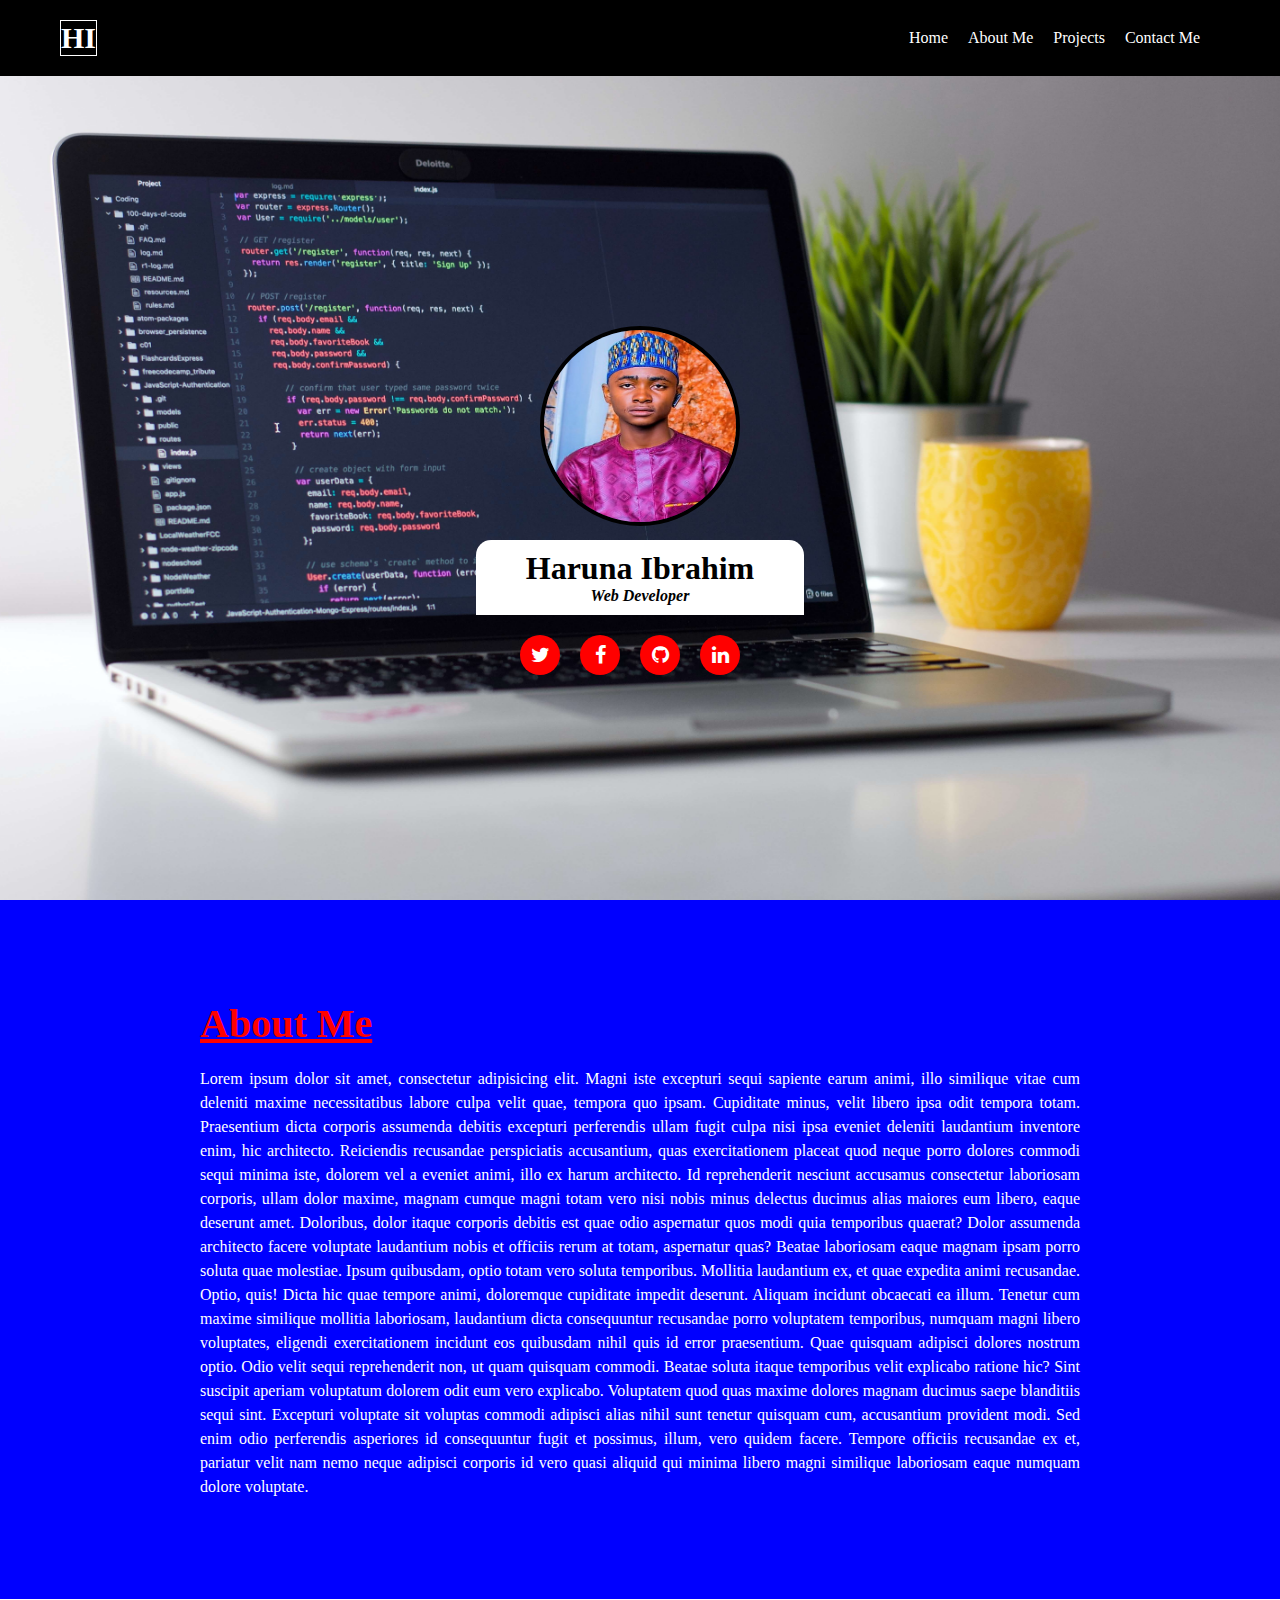
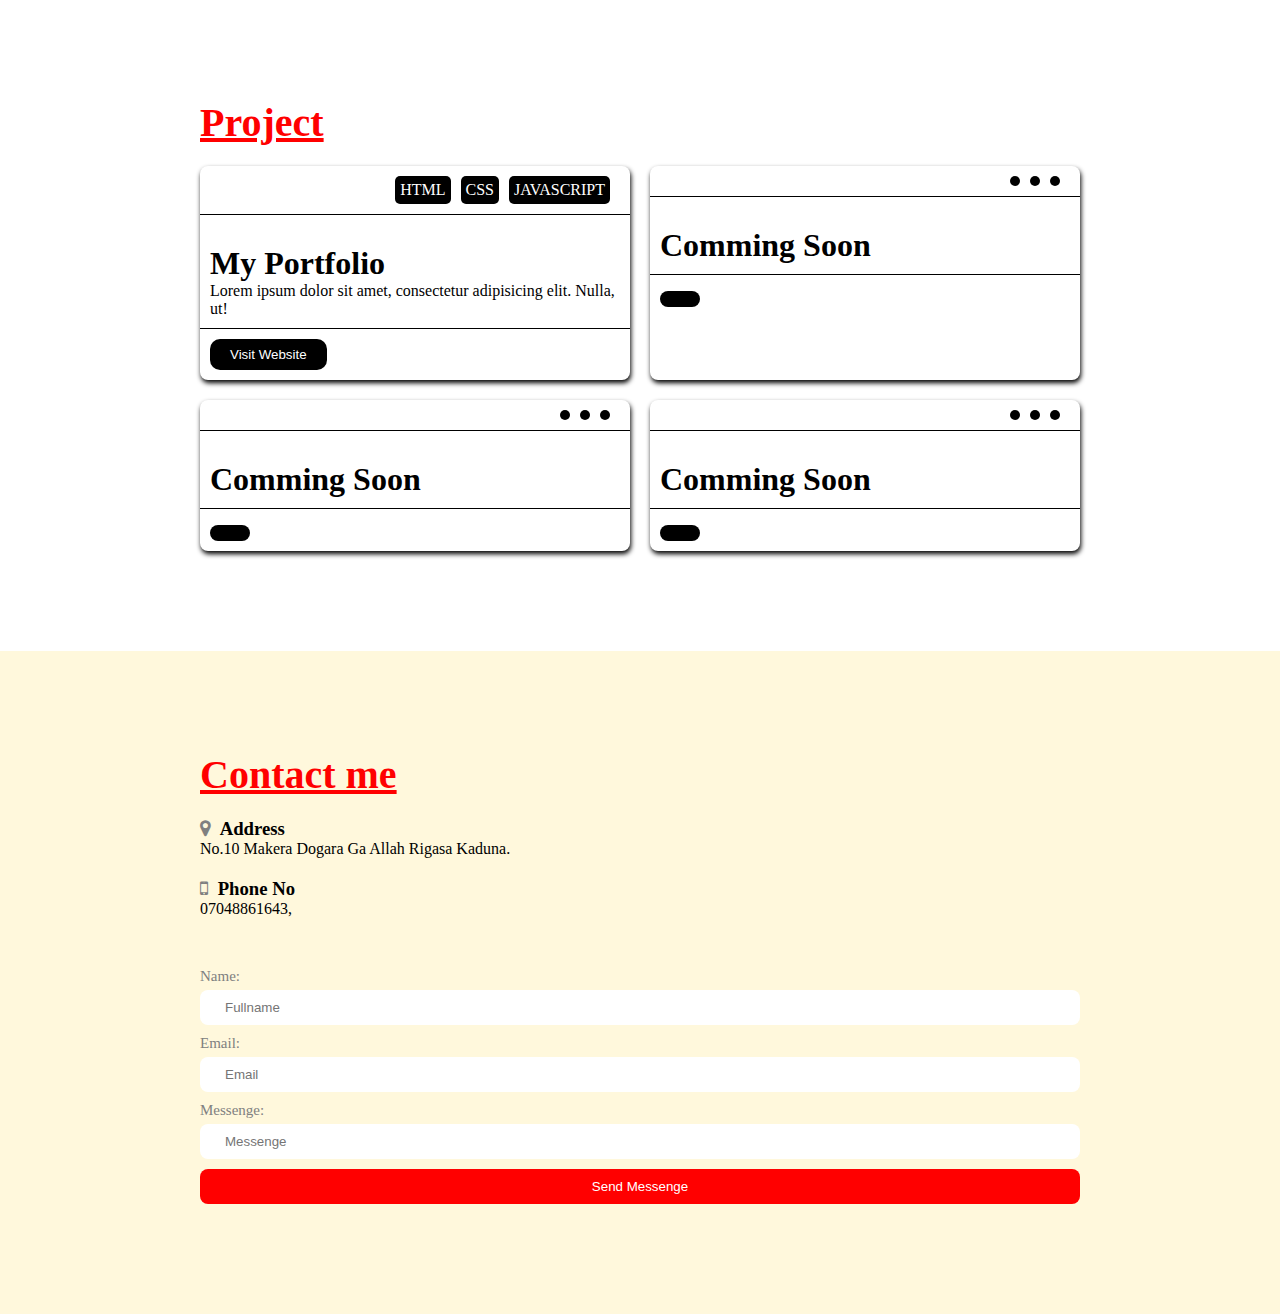
<file: index.html>
<!DOCTYPE html>
<html lang="en">
<head>
    <meta charset="UTF-8">
    <meta http-equiv="X-UA-Compatible" content="IE=edge">
    <meta name="viewport" content="width=device-width, initial-scale=1.0">
    <title> My Portfolio</title>
    <link rel="stylesheet" href="portfolio.css">
    <link rel="stylesheet" href="font-awesome-4.7.0/css/font-awesome.min.css">
</head>
<body>
    
    <div class="container">
        <!-- this is header section -->
       <div class="nav">
        <div class="header">
            <div class="logo">HI</div>
            <div class="menu">
                <ul>
                    <li><a href="#">Home</a></li>
                    <li><a href="#about">About Me</a></li>
                    <li><a href="#projects">Projects</a></li>
                    <li><a href="#contact">Contact Me</a></li>
                </ul>
            </div>
        </div>
       </div>
          <!-- this is the banner-section -->
        <div class="banner">
            <div class="banner-image">
                <img src="yr.jpg"/>
            </div>
            <div class="banner-text">
                <h1>Haruna Ibrahim</h1>
                <p>Web Developer</p>
            </div>
            <div class="banner-icons">
                <div class="icons">
                    <i class="fa fa-twitter"></i>
                    <i class="fa fa-facebook"></i>
                    <i class="fa fa-github"></i>
                    <i class="fa fa-linkedin"></i>
                    
                </div>
            </div>
        </div>

        <div class="about" id="about">
            <div class="section-header">
                <h1>About Me</h1>    
            </div>
            <div>
                <p>Lorem ipsum dolor sit amet, consectetur adipisicing elit. Magni iste excepturi sequi sapiente earum animi, illo similique vitae cum deleniti maxime necessitatibus labore culpa velit quae, tempora quo ipsam. Cupiditate minus, velit libero ipsa odit tempora totam. Praesentium dicta corporis assumenda debitis excepturi perferendis ullam fugit culpa nisi ipsa eveniet deleniti laudantium inventore enim, hic architecto. Reiciendis recusandae perspiciatis accusantium, quas exercitationem placeat quod neque porro dolores commodi sequi minima iste, dolorem vel a eveniet animi, illo ex harum architecto. Id reprehenderit nesciunt accusamus consectetur laboriosam corporis, ullam dolor maxime, magnam cumque magni totam vero nisi nobis minus delectus ducimus alias maiores eum libero, eaque deserunt amet. Doloribus, dolor itaque corporis debitis est quae odio aspernatur quos modi quia temporibus quaerat? Dolor assumenda architecto facere voluptate laudantium nobis et officiis rerum at totam, aspernatur quas? Beatae laboriosam eaque magnam ipsam porro soluta quae molestiae. Ipsum quibusdam, optio totam vero soluta temporibus. Mollitia laudantium ex, et quae expedita animi recusandae. Optio, quis! Dicta hic quae tempore animi, doloremque cupiditate impedit deserunt. Aliquam incidunt obcaecati ea illum. Tenetur cum maxime similique mollitia laboriosam, laudantium dicta consequuntur recusandae porro voluptatem temporibus, numquam magni libero voluptates, eligendi exercitationem incidunt eos quibusdam nihil quis id error praesentium. Quae quisquam adipisci dolores nostrum optio. Odio velit sequi reprehenderit non, ut quam quisquam commodi. Beatae soluta itaque temporibus velit explicabo ratione hic? Sint suscipit aperiam voluptatum dolorem odit eum vero explicabo. Voluptatem quod quas maxime dolores magnam ducimus saepe blanditiis sequi sint. Excepturi voluptate sit voluptas commodi adipisci alias nihil sunt tenetur quisquam cum, accusantium provident modi. Sed enim odio perferendis asperiores id consequuntur fugit et possimus, illum, vero quidem facere. Tempore officiis recusandae ex et, pariatur velit nam nemo neque adipisci corporis id vero quasi aliquid qui minima libero magni similique laboriosam eaque numquam dolore voluptate.</p>
            </div>

        </div>
        <!-- this is the project section -->
        <div class="projects" id="projects">
            <div class="section-header">
                <h1>Project</h1>
            </div>
            <div class="list">
                <div class="listItem">
                    <div class="list-header">
                        <ul>
                            <li>HTML</li>
                            <li>CSS</li>
                            <li>JAVASCRIPT</li>
                            
                        </ul>
                    </div>
                    <div class="list-body">
                        <h1>My Portfolio</h1>
                        <p>Lorem ipsum dolor sit amet, consectetur adipisicing elit. Nulla, ut!</p>
                    </div>
                    <div class="list-footer">
                        <button>Visit Website</button>
                    </div>
                </div>

                <div class="listItem">
                    <div class="list-header">
                        <ul>
                            <li></li>
                            <li></li>
                            <li></li>
                            
                        </ul>
                    </div>
                    <div class="list-body">
                        <h1>Comming Soon</h1>
                        <p></p>
                    </div>
                    <div class="list-footer">
                        <button></button>
                    </div>
                </div>


                <div class="listItem">
                    <div class="list-header">
                        <ul>
                            <li></li>
                            <li></li>
                            <li></li>
                            
                        </ul>
                    </div>
                    <div class="list-body">
                        <h1>Comming Soon</h1>
                        <p></p>
                    </div>
                    <div class="list-footer">
                        <button></button>
                    </div>
                </div>


                <div class="listItem">
                    <div class="list-header">
                        <ul>
                            <li></li>
                            <li></li>
                            <li></li>
                            
                        </ul>
                    </div>
                    <div class="list-body">
                        <h1>Comming Soon</h1>
                        <p></p>
                    </div>
                    <div class="list-footer">
                        <button></button>
                    </div>
                </div>

            </div>
        </div>

        <!-- this is the contact section -->
        <div class="contact" id="contact">
            <div class="section-header">
                <h1>Contact me</h1>
            </div>
            <div class="contact-details">
               <h3><i class="fa fa-map-marker"></i> Address</h3>
               <p>No.10 Makera Dogara Ga Allah Rigasa Kaduna.</p> 
               <h3><i class="fa fa-mobile-phone"></i> Phone No</h3>
               <p>07048861643,</p>
            </div>
            <div class="contact-form">
                <form >
                    <div class="form-group">
                        <label for="name">Name:</label>
                        <input type="text" id="name" placeholder="Fullname">
                    </div>
                    <div class="form-group">
                        <label for="email">Email:</label>
                        <input type="email" id="email" placeholder="Email">
                    </div>
                    <div class="form-group">
                        <label for="messenge">Messenge:</label>
                        <input type="text" id="messenge" placeholder="Messenge">
                    </div>
                    <div class="form-group">
                        <input type="submit" value="Send Messenge"/>
                    </div>
                </form>
            </div>
        </div>
    </div>
</body>
</html>
</file>
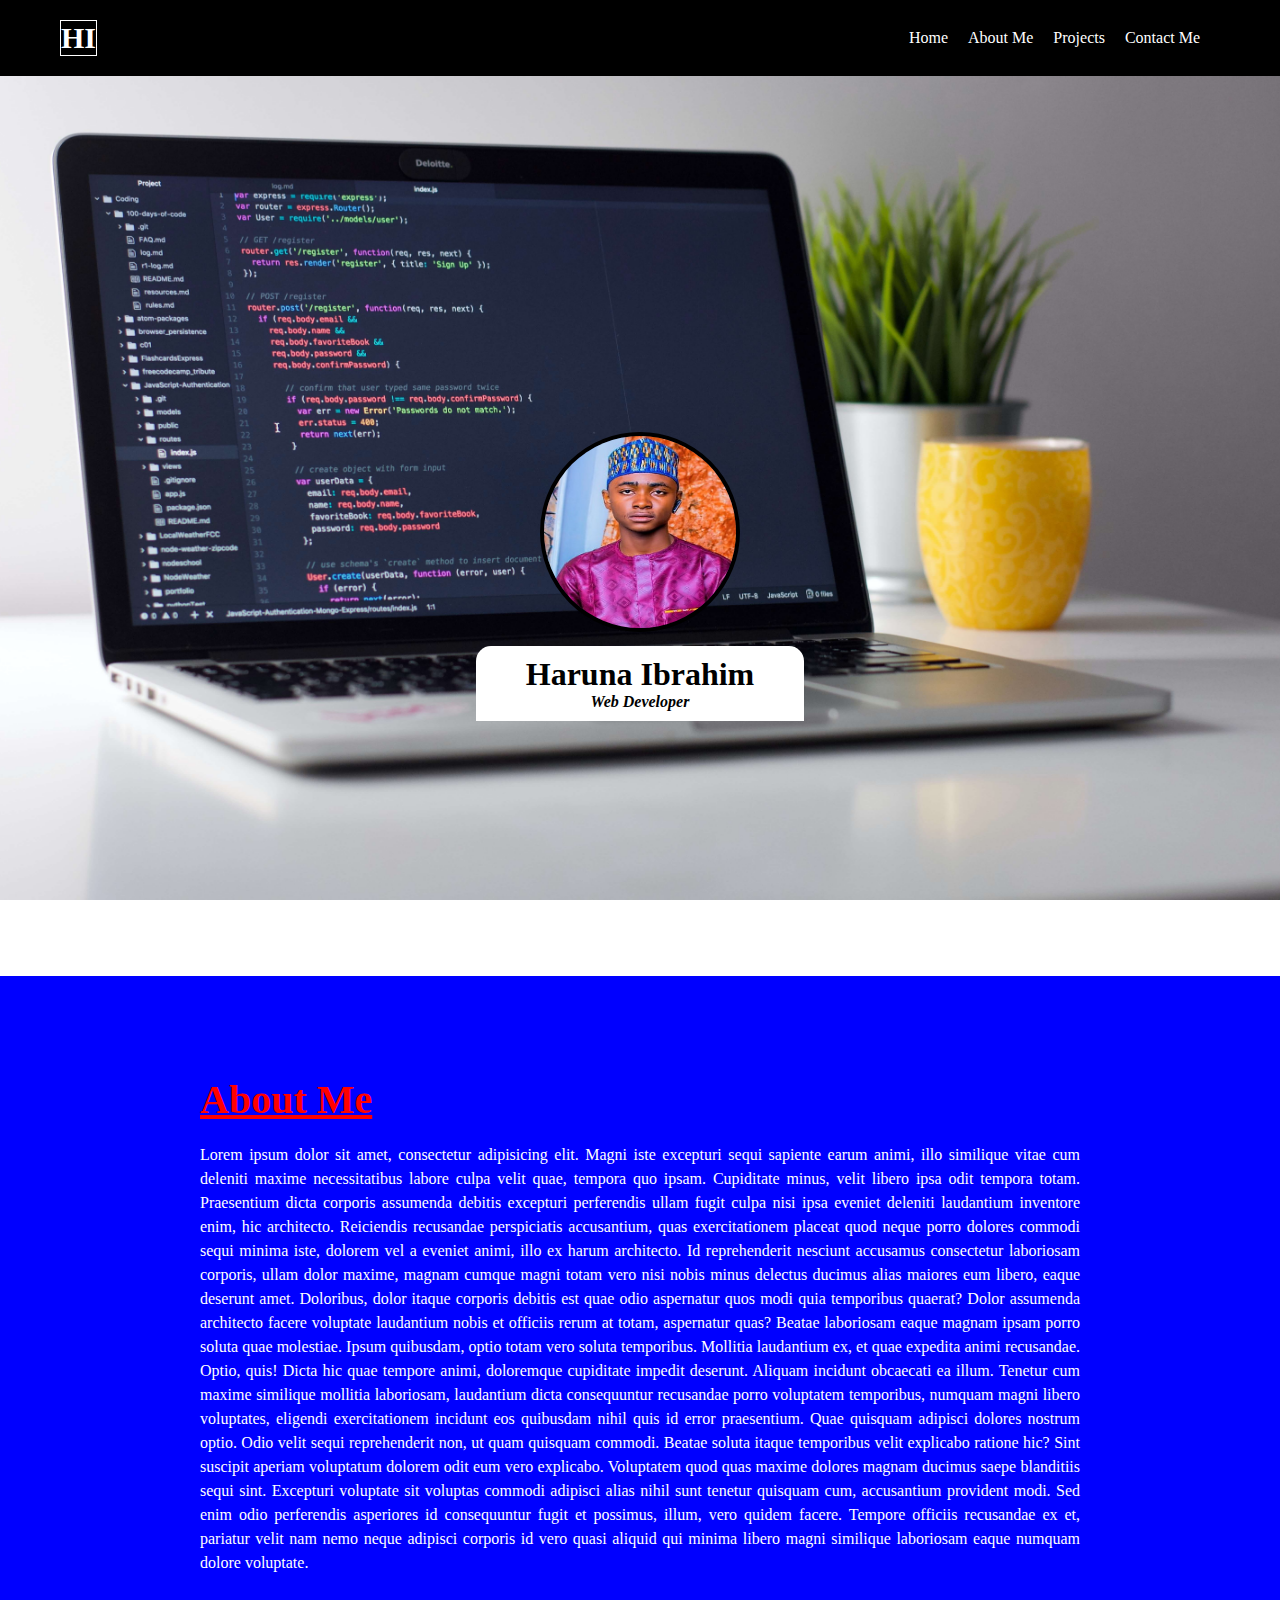
<file: portfolio.html>
<!DOCTYPE html>
<html lang="en">
<head>
    <meta charset="UTF-8">
    <meta http-equiv="X-UA-Compatible" content="IE=edge">
    <meta name="viewport" content="width=device-width, initial-scale=1.0">
    <title> My Portfolio</title>
    <link rel="stylesheet" href="portfolio.css">
</head>
<body>
    
    <div class="container">
        <div class="header">
            <div class="logo">HI</div>
            <div class="menu">
                <ul>
                    <li><a href="#">Home</a></li>
                    <li><a href="#">About Me</a></li>
                    <li><a href="#">Projects</a></li>
                    <li><a href="#">Contact Me</a></li>
                </ul>
            </div>
        </div>

        <div class="banner">
            <div class="banner-image">
                <img src="yr.jpg"/>
            </div>
            <div class="banner-text">
                <h1>Haruna Ibrahim</h1>
                <p>Web Developer</p>
            </div>
        </div>

        <div class="about" id="about">
            <div class="section-header">
                <h1>About Me</h1>    
            </div>
            <div>
                <p>Lorem ipsum dolor sit amet, consectetur adipisicing elit. Magni iste excepturi sequi sapiente earum animi, illo similique vitae cum deleniti maxime necessitatibus labore culpa velit quae, tempora quo ipsam. Cupiditate minus, velit libero ipsa odit tempora totam. Praesentium dicta corporis assumenda debitis excepturi perferendis ullam fugit culpa nisi ipsa eveniet deleniti laudantium inventore enim, hic architecto. Reiciendis recusandae perspiciatis accusantium, quas exercitationem placeat quod neque porro dolores commodi sequi minima iste, dolorem vel a eveniet animi, illo ex harum architecto. Id reprehenderit nesciunt accusamus consectetur laboriosam corporis, ullam dolor maxime, magnam cumque magni totam vero nisi nobis minus delectus ducimus alias maiores eum libero, eaque deserunt amet. Doloribus, dolor itaque corporis debitis est quae odio aspernatur quos modi quia temporibus quaerat? Dolor assumenda architecto facere voluptate laudantium nobis et officiis rerum at totam, aspernatur quas? Beatae laboriosam eaque magnam ipsam porro soluta quae molestiae. Ipsum quibusdam, optio totam vero soluta temporibus. Mollitia laudantium ex, et quae expedita animi recusandae. Optio, quis! Dicta hic quae tempore animi, doloremque cupiditate impedit deserunt. Aliquam incidunt obcaecati ea illum. Tenetur cum maxime similique mollitia laboriosam, laudantium dicta consequuntur recusandae porro voluptatem temporibus, numquam magni libero voluptates, eligendi exercitationem incidunt eos quibusdam nihil quis id error praesentium. Quae quisquam adipisci dolores nostrum optio. Odio velit sequi reprehenderit non, ut quam quisquam commodi. Beatae soluta itaque temporibus velit explicabo ratione hic? Sint suscipit aperiam voluptatum dolorem odit eum vero explicabo. Voluptatem quod quas maxime dolores magnam ducimus saepe blanditiis sequi sint. Excepturi voluptate sit voluptas commodi adipisci alias nihil sunt tenetur quisquam cum, accusantium provident modi. Sed enim odio perferendis asperiores id consequuntur fugit et possimus, illum, vero quidem facere. Tempore officiis recusandae ex et, pariatur velit nam nemo neque adipisci corporis id vero quasi aliquid qui minima libero magni similique laboriosam eaque numquam dolore voluptate.</p>
            </div>

        </div>

        <div class="contact" id="contact">
            
        </div>
    </div>
</body>
</html>
</file>
<file: portfolio.css>
* {
    padding: 0;
    margin: 0;
    box-sizing: border-box;
}

.section-header {
    text-decoration: underline;
    color: red;
    font-size: 20px;
    text-transform: capitalizes;
    margin-bottom: 20px;
}


.container {
    background-color: white;

}
.nav {
    position: fixed;
    width: 100%;
}
.header {
    display: flex;
    justify-content: space-between;
    align-items: center;
    background-color: black;
    color:white;
    padding: 20px 60px;
}
.logo {
    font-size: 30px;
    font-weight: bold;
    border: 1px solid white;

}
.menu  ul {
    display: flex;
    list-style: none;
}
.menu ul li a {
    color: white;
    text-decoration: none;
    margin-right: 20px;


}
.menu ul li a:hover {
    text-decoration: underline;
    background-color: gray;
}
.banner {
    background-image: url("./harun.jpg");
    background-size: cover;
    background-position: center;    
    background-repeat: no-repeat;
    background-attachment: fixed;
    height: 100vh;
    display: flex;
    flex-direction: column;
    justify-content: center;
    align-items: center;
    text-align: center;
    padding-top: 100px;
}
.banner-image img {
    width: 200px;
    height: 200px;
    border-radius: 50%;
    margin-bottom: 10px;
    border: 4px solid black;
    color: white;
}
.banner-text p{
    font-weight:bold;
    font-style:italic ;

}
.banner-text {
    background-color: white;
    padding:10px 50px;
    border-radius: 15px 15px 0 0;
    
}
.banner-icons {
    margin-top: 20px;
}
.banner-icons .icons {
    display: flex;
}
.banner-icons .icons i {
    background-color: red;
    color: white;
    width: 30px;
    height: 30px;
    font-size: 20px;
    padding: 20px;
    border-radius: 50%;
    display: flex;
    justify-content: center;
    align-items: center;
    margin-right: 20px;
    cursor: pointer;

}
.about {
    padding: 100px 200px;
    background-color: blue;
    color: white;
}
.about p {
    line-height: 1.5;
    text-align: justify;
}
.projects {
    padding: 100px 200px;
}
.list {
    display: grid;
    grid-template-columns: repeat(2,1fr);
    gap: 20px;
}
.listItem {
    box-shadow: 1px 3px 5px black;
    border-radius: 8px;
}
.list-header {
    border-bottom: 1px solid black;
    margin-bottom: 20px;
    padding: 10px;

}
.list-header ul{
    list-style: none;
    display: flex;
    justify-content: end;
    
}
.list-header ul li {
    margin-right: 10px;
    background-color:black;
    color: white;
    padding: 5px;
    border-radius: 5px;
    
}

.list-body {
    padding: 10px;
    border-bottom: 1px solid black;
}
.list-footer {
    padding: 10px;
}
.list-footer button {
    padding: 8px 20px;
    border: none;
    background-color: black;
    border-radius: 10px;
    color: white;
    
}
.contact {
    padding: 100px 200px;
    background-color: cornsilk;
}
.contact-details {
    margin-bottom: 50px;
}
.contact-details h3 i {
    color:gray;
    margin-right:5px ;

}
.contact-details p {
    margin-bottom: 20px;

}
.contact-form .form-group {
    margin-bottom: 10px;
}
.contact-form label {
    display: block;
    color:gray;
    font-size: 15px;
    margin-bottom: 5px;
}
.contact-form input {
    width: 100%;
    padding: 10px 25px;
    border: none;
    border-radius: 8px;
}
.contact-form input[type="submit"] {
    background-color: red;
    color: white;
}
</file>
